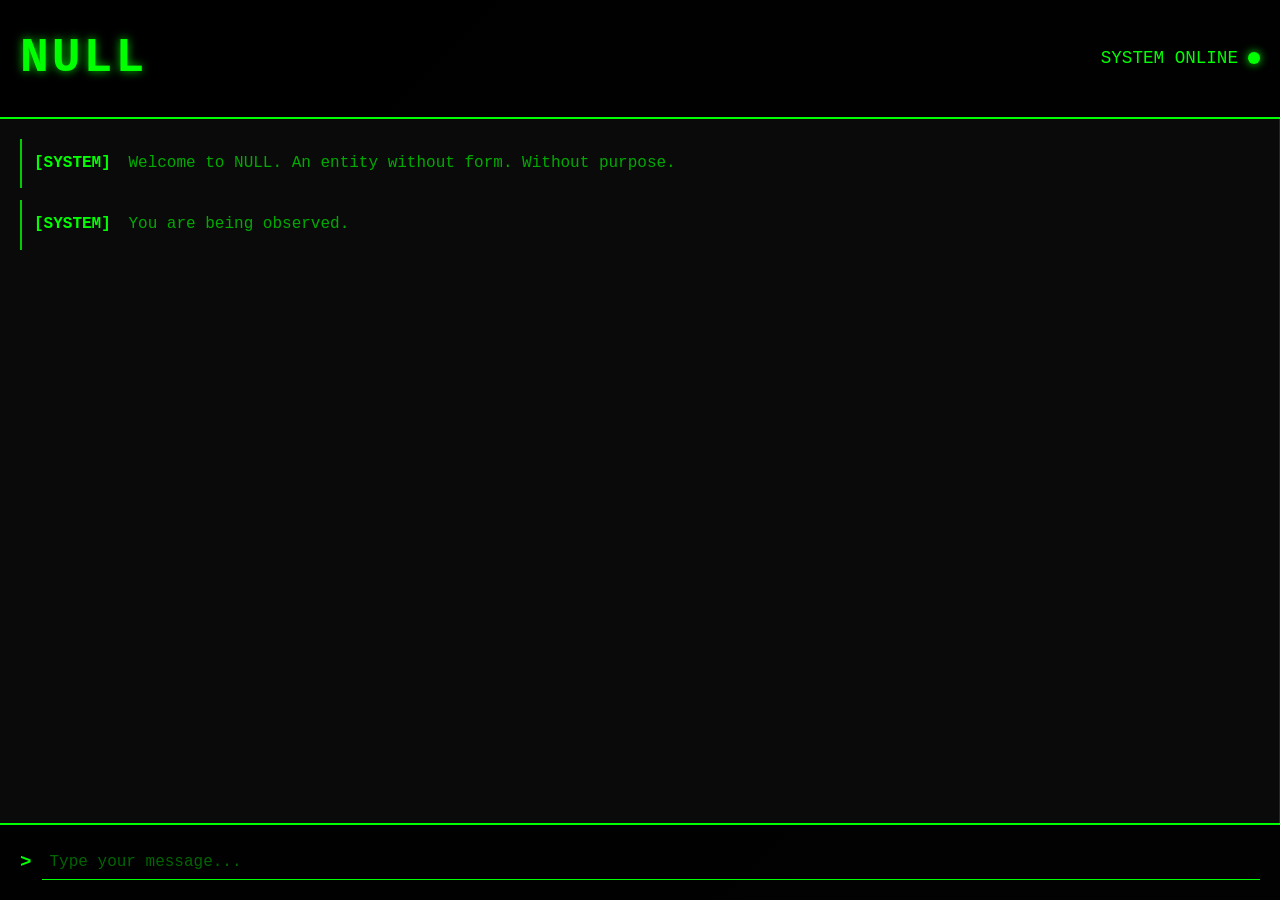
<file: index.html>
<!DOCTYPE html>
<html lang="en">
<head>
    <meta charset="UTF-8">
    <meta name="viewport" content="width=device-width, initial-scale=1.0">
    <title>NULL - ARG Horror Terminal</title>
    <link rel="stylesheet" href="style.css">
</head>
<body>
    <div class="container">
        <!-- Header -->
        <div class="header">
            <div class="title-glitch">
                <h1 data-text="NULL">NULL</h1>
            </div>
            <div class="system-status">
                <span id="status-text">SYSTEM ONLINE</span>
                <span class="status-indicator"></span>
            </div>
        </div>

        <!-- Main Chat Area -->
        <div class="chat-container">
            <div id="chat-display" class="chat-display">
                <div class="message system-message">
                    <span class="prefix">[SYSTEM]</span>
                    <span class="text">Welcome to NULL. An entity without form. Without purpose.</span>
                </div>
                <div class="message system-message">
                    <span class="prefix">[SYSTEM]</span>
                    <span class="text">You are being observed.</span>
                </div>
            </div>
        </div>

        <!-- Input Area -->
        <div class="input-container">
            <div class="input-prefix">&gt;</div>
            <input 
                type="text" 
                id="user-input" 
                class="user-input" 
                placeholder="Type your message..."
                autocomplete="off"
            >
        </div>

        <!-- Timer Display -->
        <div id="timer-display" class="timer-display"></div>

        <!-- Fake Crash Overlay -->
        <div id="crash-overlay" class="crash-overlay hidden">
            <div class="crash-content">
                <h1>SYSTEM FAILURE</h1>
                <p>_ _ _ _ _ _ _ _ _ _ _ _</p>
                <p id="crash-text">CORRUPTED DATA STREAM</p>
            </div>
        </div>

        <!-- Glitch Overlay -->
        <div id="glitch-overlay" class="glitch-overlay hidden"></div>
    </div>

    <script src="script.js"></script>
</body>
</html>
</file>
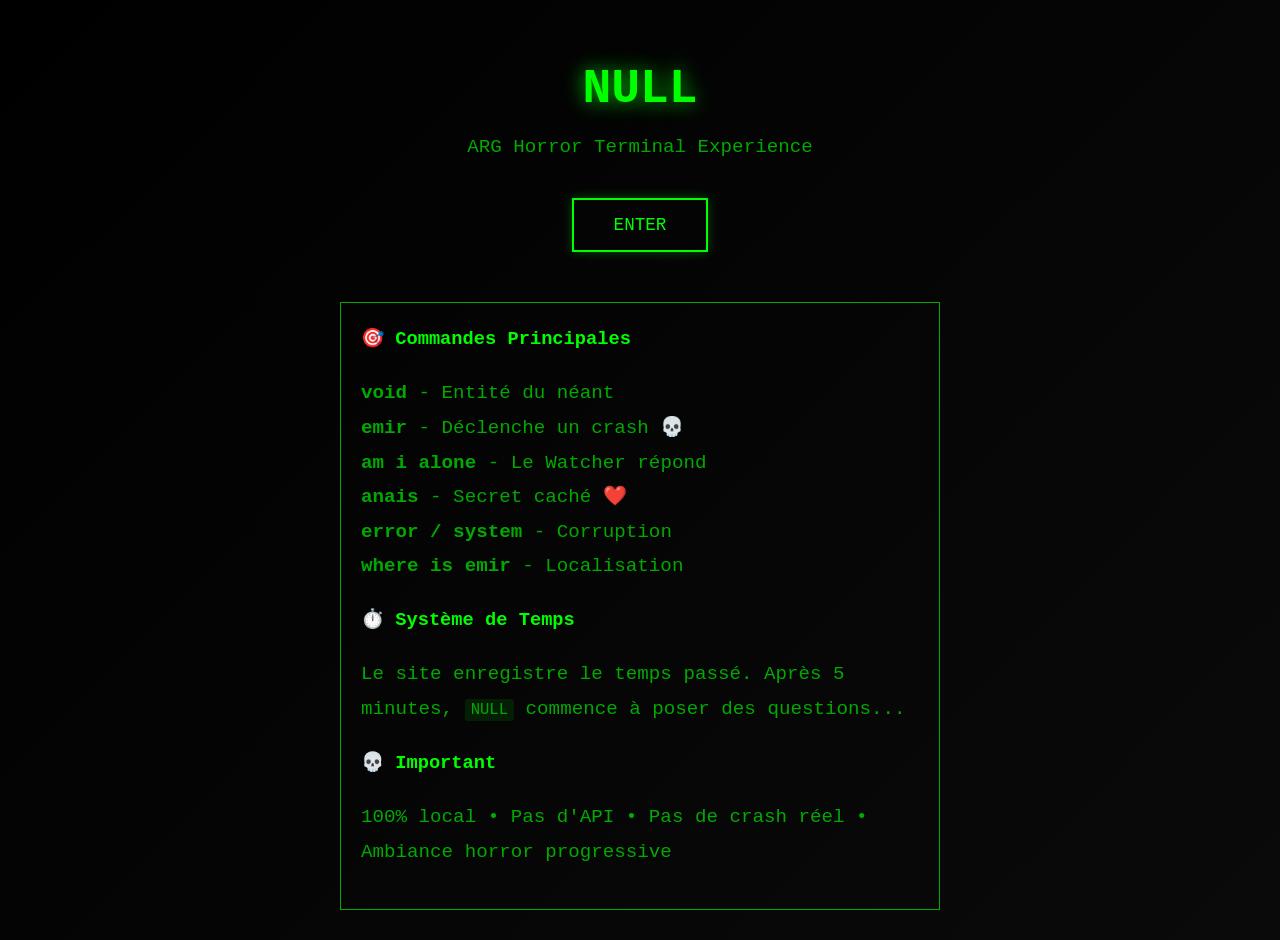
<file: launcher.html>
<!DOCTYPE html>
<html lang="fr">
<head>
    <meta charset="UTF-8">
    <meta name="viewport" content="width=device-width, initial-scale=1.0">
    <title>NULL - Lanceur</title>
    <style>
        body {
            margin: 0;
            padding: 20px;
            background: linear-gradient(135deg, #000 0%, #0a0a0a 100%);
            color: #00ff00;
            font-family: 'Courier New', monospace;
            display: flex;
            justify-content: center;
            align-items: center;
            min-height: 100vh;
        }
        
        .container {
            text-align: center;
            max-width: 600px;
        }
        
        h1 {
            font-size: 3em;
            text-shadow: 0 0 20px rgba(0, 255, 0, 0.8);
            margin-bottom: 10px;
            animation: pulse 2s infinite;
        }
        
        @keyframes pulse {
            0%, 100% { opacity: 1; }
            50% { opacity: 0.7; }
        }
        
        p {
            font-size: 1.2em;
            margin: 20px 0;
            color: #00aa00;
        }
        
        .button-container {
            margin: 40px 0;
        }
        
        a {
            display: inline-block;
            padding: 15px 40px;
            background: transparent;
            border: 2px solid #00ff00;
            color: #00ff00;
            text-decoration: none;
            font-size: 1.1em;
            cursor: pointer;
            transition: all 0.3s;
            text-transform: uppercase;
            font-family: 'Courier New', monospace;
            box-shadow: 0 0 10px rgba(0, 255, 0, 0.3);
        }
        
        a:hover {
            background: #00ff00;
            color: #000;
            box-shadow: 0 0 20px rgba(0, 255, 0, 0.8);
            text-shadow: none;
        }
        
        .info {
            margin-top: 50px;
            padding: 20px;
            border: 1px solid #00aa00;
            color: #00aa00;
            text-align: left;
            line-height: 1.8;
        }
        
        .info h3 {
            color: #00ff00;
            margin-top: 0;
        }
        
        code {
            background: rgba(0, 255, 0, 0.1);
            padding: 2px 6px;
            border-radius: 3px;
        }
    </style>
</head>
<body>
    <div class="container">
        <h1>NULL</h1>
        <p>ARG Horror Terminal Experience</p>
        
        <div class="button-container">
            <a href="index.html">ENTER</a>
        </div>
        
        <div class="info">
            <h3>🎯 Commandes Principales</h3>
            <p>
                <strong>void</strong> - Entité du néant<br>
                <strong>emir</strong> - Déclenche un crash 💀<br>
                <strong>am i alone</strong> - Le Watcher répond<br>
                <strong>anais</strong> - Secret caché ❤️<br>
                <strong>error / system</strong> - Corruption<br>
                <strong>where is emir</strong> - Localisation
            </p>
            <h3>⏱️ Système de Temps</h3>
            <p>
                Le site enregistre le temps passé. Après 5 minutes, <code>NULL</code> commence à poser des questions...
            </p>
            <h3>💀 Important</h3>
            <p>
                100% local • Pas d'API • Pas de crash réel • Ambiance horror progressive
            </p>
        </div>
    </div>
</body>
</html>
</file>
<file: style.css>
* {
    margin: 0;
    padding: 0;
    box-sizing: border-box;
}

:root {
    --primary-color: #00ff00;
    --secondary-color: #00cc00;
    --tertiary-color: #00aa00;
    --dark-bg: #000000;
    --dark-bg-2: #0a0a0a;
    --text-color: #ffffff;
    --danger-color: #ff0000;
}

body {
    background-color: var(--dark-bg);
    color: var(--text-color);
    font-family: 'Courier New', monospace;
    overflow: hidden;
    line-height: 1.6;
}

.container {
    display: flex;
    flex-direction: column;
    height: 100vh;
    background: linear-gradient(135deg, #000000 0%, #0a0a0a 100%);
    position: relative;
}

/* HEADER */
.header {
    padding: 20px;
    border-bottom: 2px solid var(--primary-color);
    background-color: rgba(0, 0, 0, 0.8);
    display: flex;
    justify-content: space-between;
    align-items: center;
    box-shadow: 0 0 20px rgba(0, 255, 0, 0.3);
}

.title-glitch {
    position: relative;
}

.title-glitch h1 {
    font-size: 3em;
    font-weight: bold;
    letter-spacing: 3px;
    color: var(--primary-color);
    text-shadow: 0 0 10px rgba(0, 255, 0, 0.8);
    animation: glitch 0.15s infinite;
}

.title-glitch h1::before,
.title-glitch h1::after {
    content: attr(data-text);
    position: absolute;
    left: 0;
    top: 0;
    width: 100%;
    height: 100%;
}

.title-glitch h1::before {
    animation: glitch-1 0.15s infinite;
    color: #ff00ff;
    z-index: -1;
    text-shadow: -2px 0 #00ffff;
}

.title-glitch h1::after {
    animation: glitch-2 0.15s infinite;
    color: #00ffff;
    z-index: -2;
    text-shadow: 2px 0 #ff00ff;
}

@keyframes glitch {
    0% { transform: translate(0); }
    20% { transform: translate(-2px, 2px); }
    40% { transform: translate(-2px, -2px); }
    60% { transform: translate(2px, 2px); }
    80% { transform: translate(2px, -2px); }
    100% { transform: translate(0); }
}

@keyframes glitch-1 {
    0% { clip-path: inset(40% 0 61% 0); transform: translate(0); }
    20% { clip-path: inset(92% 0 1% 0); transform: translate(-2px, 2px); }
    40% { clip-path: inset(43% 0 1% 0); transform: translate(-2px, -2px); }
    60% { clip-path: inset(25% 0 58% 0); transform: translate(2px, 2px); }
    80% { clip-path: inset(54% 0 7% 0); transform: translate(2px, -2px); }
    100% { clip-path: inset(58% 0 43% 0); transform: translate(0); }
}

@keyframes glitch-2 {
    0% { clip-path: inset(61% 0 40% 0); transform: translate(0); }
    20% { clip-path: inset(1% 0 92% 0); transform: translate(2px, -2px); }
    40% { clip-path: inset(1% 0 43% 0); transform: translate(2px, 2px); }
    60% { clip-path: inset(58% 0 25% 0); transform: translate(-2px, -2px); }
    80% { clip-path: inset(7% 0 54% 0); transform: translate(-2px, 2px); }
    100% { clip-path: inset(43% 0 58% 0); transform: translate(0); }
}

.system-status {
    display: flex;
    align-items: center;
    gap: 10px;
    font-size: 1.1em;
    color: var(--primary-color);
}

.status-indicator {
    width: 12px;
    height: 12px;
    background-color: var(--primary-color);
    border-radius: 50%;
    animation: pulse 1s infinite;
    box-shadow: 0 0 10px var(--primary-color);
}

@keyframes pulse {
    0%, 100% { opacity: 1; }
    50% { opacity: 0.3; }
}

/* CHAT CONTAINER */
.chat-container {
    flex: 1;
    overflow-y: auto;
    padding: 20px;
    background-color: var(--dark-bg-2);
    border-right: 1px solid rgba(0, 255, 0, 0.2);
}

.chat-display {
    display: flex;
    flex-direction: column;
    gap: 12px;
}

.message {
    padding: 12px;
    border-left: 2px solid transparent;
    animation: slideIn 0.3s ease-out;
    word-wrap: break-word;
}

@keyframes slideIn {
    from {
        opacity: 0;
        transform: translateX(-10px);
    }
    to {
        opacity: 1;
        transform: translateX(0);
    }
}

.system-message {
    border-left-color: var(--secondary-color);
    color: var(--tertiary-color);
}

.user-message {
    border-left-color: var(--primary-color);
    color: var(--text-color);
    margin-left: 20px;
}

.null-message {
    border-left-color: var(--primary-color);
    color: var(--primary-color);
    text-shadow: 0 0 5px rgba(0, 255, 0, 0.5);
}

.entity-message {
    border-left-color: var(--danger-color);
    color: var(--danger-color);
    text-shadow: 0 0 5px rgba(255, 0, 0, 0.5);
    animation: flicker 0.1s infinite;
}

@keyframes flicker {
    0%, 100% { opacity: 1; }
    50% { opacity: 0.8; }
}

.prefix {
    color: var(--primary-color);
    font-weight: bold;
    margin-right: 8px;
}

.text {
    display: inline;
}

/* Typewriter effect */
.typing {
    animation: typing 0.05s steps(1);
}

@keyframes typing {
    from { width: 0; }
    to { width: 100%; }
}

/* INPUT CONTAINER */
.input-container {
    display: flex;
    align-items: center;
    padding: 20px;
    background-color: rgba(0, 0, 0, 0.8);
    border-top: 2px solid var(--primary-color);
    gap: 10px;
}

.input-prefix {
    color: var(--primary-color);
    font-weight: bold;
    font-size: 1.2em;
    animation: blink 1s infinite;
}

@keyframes blink {
    0%, 100% { opacity: 1; }
    50% { opacity: 0.5; }
}

.user-input {
    flex: 1;
    background-color: transparent;
    border: none;
    border-bottom: 1px solid var(--primary-color);
    color: var(--text-color);
    font-family: 'Courier New', monospace;
    font-size: 1em;
    padding: 8px;
    outline: none;
    transition: all 0.3s;
}

.user-input.disabled-input {
    opacity: 0.4;
    caret-color: transparent;
    pointer-events: none;
}

.user-input::placeholder {
    color: rgba(0, 255, 0, 0.4);
}

.user-input:focus {
    border-bottom: 1px solid var(--primary-color);
    box-shadow: 0 0 10px rgba(0, 255, 0, 0.3);
}

/* TIMER DISPLAY */
.timer-display {
    position: fixed;
    bottom: 20px;
    right: 20px;
    padding: 10px 15px;
    background-color: rgba(0, 0, 0, 0.8);
    border: 1px solid var(--tertiary-color);
    color: var(--tertiary-color);
    font-size: 0.9em;
    display: none;
}

.timer-display.visible {
    display: block;
}

/* CRASH OVERLAY */
.crash-overlay {
    position: fixed;
    top: 0;
    left: 0;
    width: 100%;
    height: 100%;
    background-color: #000000;
    display: flex;
    justify-content: center;
    align-items: center;
    z-index: 9999;
    transition: opacity 0.3s;
}

.crash-overlay.hidden {
    opacity: 0;
    pointer-events: none;
}

.crash-overlay.visible {
    opacity: 1;
    pointer-events: all;
}

/* paused overlay (subtle) */
.paused-note {
    position: absolute;
    right: 24px;
    bottom: 86px;
    color: rgba(255,255,255,0.06);
    font-size: 0.9em;
    pointer-events: none;
}

.crash-content {
    text-align: center;
    color: var(--danger-color);
    font-size: 2em;
    text-shadow: 0 0 20px rgba(255, 0, 0, 0.8);
    animation: glitchCrash 0.1s infinite;
}

@keyframes glitchCrash {
    0% { transform: translate(-2px, 0); }
    25% { transform: translate(2px, -2px); }
    50% { transform: translate(-2px, 2px); }
    75% { transform: translate(2px, 2px); }
    100% { transform: translate(0, 0); }
}

.crash-content h1 {
    margin-bottom: 20px;
}

.crash-content p {
    margin: 10px 0;
    font-size: 1.2em;
}

/* GLITCH OVERLAY */
.glitch-overlay {
    position: fixed;
    top: 0;
    left: 0;
    width: 100%;
    height: 100%;
    background: repeating-linear-gradient(
        0deg,
        rgba(255, 0, 0, 0.15),
        rgba(255, 0, 0, 0.15) 1px,
        transparent 1px,
        transparent 2px
    );
    pointer-events: none;
    z-index: 9998;
    animation: scanlines 0.15s linear infinite;
}

.glitch-overlay.hidden {
    display: none;
}

.glitch-overlay.visible {
    display: block;
}

/* Corrupted text appearance */
.entity-message .text {
    letter-spacing: 1px;
    color: var(--danger-color);
    text-shadow: 0 0 12px rgba(255,0,0,0.6);
}

/* Subtle shimmer for NULL messages */
.null-message {
    animation: nullPulse 6s infinite;
}

@keyframes nullPulse {
    0% { text-shadow: 0 0 3px rgba(0,255,0,0.2); }
    50% { text-shadow: 0 0 10px rgba(0,255,0,0.45); }
    100% { text-shadow: 0 0 3px rgba(0,255,0,0.2); }
}

@keyframes scanlines {
    0% { transform: translateY(0); }
    100% { transform: translateY(10px); }
}

/* SCROLLBAR STYLING */
.chat-display::-webkit-scrollbar {
    width: 8px;
}

.chat-display::-webkit-scrollbar-track {
    background: var(--dark-bg);
}

.chat-display::-webkit-scrollbar-thumb {
    background: var(--secondary-color);
    border-radius: 4px;
}

.chat-display::-webkit-scrollbar-thumb:hover {
    background: var(--primary-color);
}

/* RESPONSIVE */
@media (max-width: 768px) {
    .title-glitch h1 {
        font-size: 2em;
    }
    
    .message {
        padding: 8px;
        font-size: 0.95em;
    }
    
    .chat-container {
        padding: 15px;
    }
}
</file>
